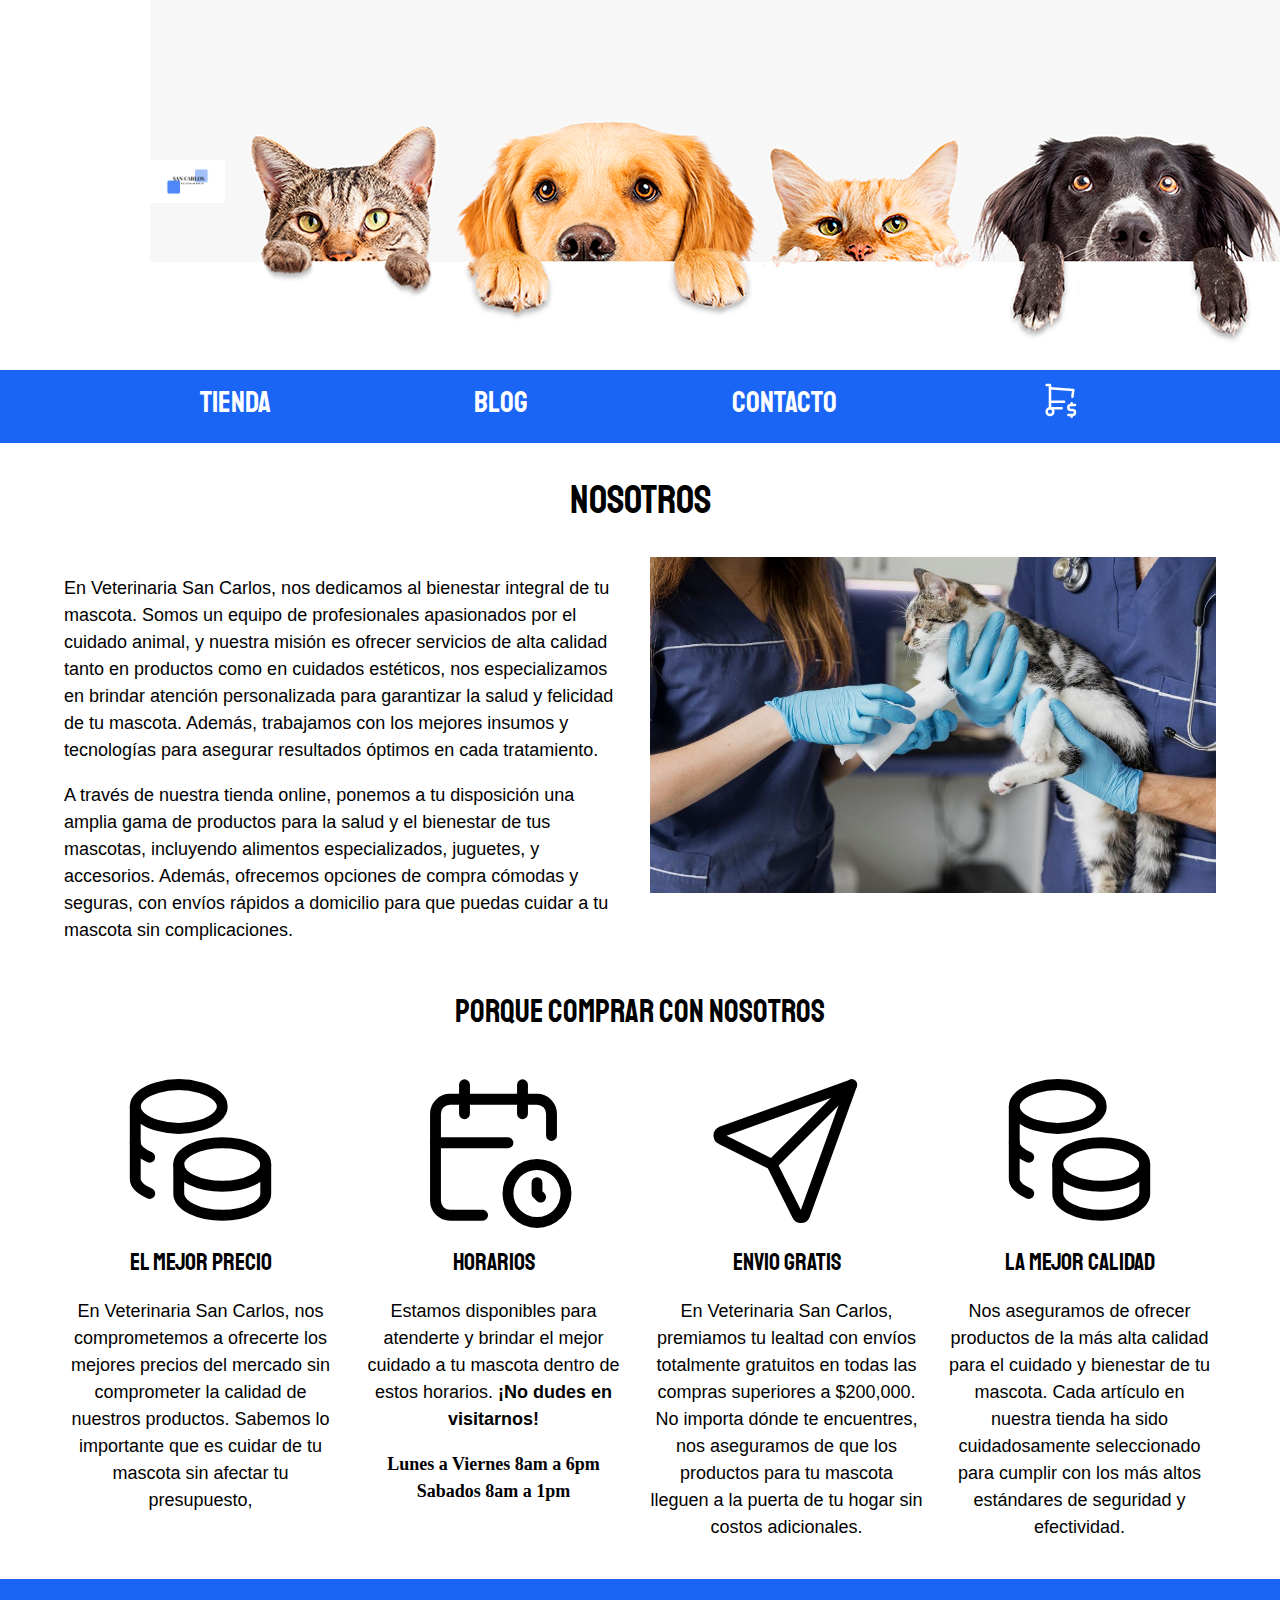
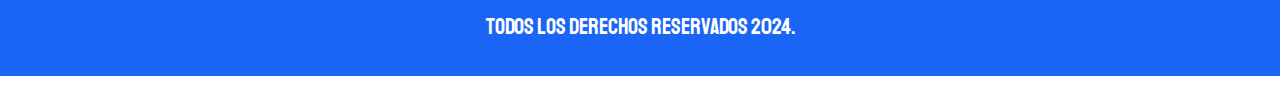
<file: index.html>
<!DOCTYPE html>
<html lang="es">

<head>
    <meta charset="UTF-8">
    <meta http-equiv="X-UA-Compatible" content="IE=edge">
    <meta name="viewport" content="width=device-width, initial-scale=1.0">
    <title>VeterinariaSanCarlos</title>
    <link rel="stylesheet" href="CSS/normalize.css">
    <link
        href="https://fonts.googleapis.com/css2?family=Krub&family=Raleway:wght@100&family=Source+Sans+Pro:wght@900&family=Staatliches&display=swap"
        rel="stylesheet">
    <link rel="stylesheet" href="CSS/style.css">
</head>

<body>

    <header class="header">
        <a href="index.html" class="header__contenedor">
            <img class="header__logo" src="img/imagenLogo.png" alt="Imagen Principal">
        </a>
        <img class="imagenNav" src="img/imagenAtras.jpg" alt="Imagen Secundaria">
    </header>
    
    <nav class="navegacion">
        <a class="navegacion__enlace" href="tienda.html">Tienda</a>
        <a class="navegacion__enlace" href="blog.html">Blog</a>
        <a class="navegacion__enlace" href="contacto.html">Contacto</a>
        <a class= "navegacion__enlace" href="carrito.html">
            <svg xmlns="http://www.w3.org/2000/svg" class="icon icon-tabler icon-tabler-shopping-cart-dollar" width="40" height="40" viewBox="0 0 24 24" stroke-width="1.5" stroke="#ffffff" fill="none" stroke-linecap="round" stroke-linejoin="round">
                <path stroke="none" d="M0 0h24v24H0z" fill="none"/>
                <path d="M4 19a2 2 0 1 0 4 0a2 2 0 0 0 -4 0" />
                <path d="M13 17h-7v-14h-2" />
                <path d="M6 5l14 1l-.575 4.022m-4.925 2.978h-8.5" />
                <path d="M21 15h-2.5a1.5 1.5 0 0 0 0 3h1a1.5 1.5 0 0 1 0 3h-2.5" />
                <path d="M19 21v1m0 -8v1" />
              </svg>
        </a>
    </nav>
    
    <main class="contenedor">
        <h1>Nosotros</h1>
        <div class="nosotros">
            <div class="nosotros__contenido">
                <p>
                    En Veterinaria San Carlos, nos dedicamos al bienestar integral 
                    de tu mascota. Somos un equipo de profesionales apasionados por 
                    el cuidado animal, y nuestra misión es ofrecer servicios de alta
                    calidad tanto en productos como en cuidados estéticos, nos 
                    especializamos en brindar atención personalizada para garantizar
                    la salud y felicidad de tu mascota. Además, trabajamos con los 
                    mejores insumos y tecnologías para asegurar resultados óptimos 
                    en cada tratamiento. 
                </p>

                <p>
                    A través de nuestra tienda online, ponemos a tu disposición una 
                    amplia gama de productos para la salud y el bienestar de tus 
                    mascotas, incluyendo alimentos especializados, juguetes, y 
                    accesorios. Además, ofrecemos opciones de compra cómodas y 
                    seguras, con envíos rápidos a domicilio para que puedas cuidar 
                    a tu mascota sin complicaciones.                
                </p>
            </div>
            <img class="nosotros__imagen" src="img/imagenNosotros.jpg" alt="Imagen Nosotros">
        </div>
    </main>

    <section class="contenedor comprar">
        <h2 class="comprar__titulo">Porque comprar con nosotros</h2>

        <div class="bloques">
            <div class="bloque">
                <svg xmlns="http://www.w3.org/2000/svg" class="icon icon-tabler icon-tabler-coins" width="222" height="174" viewBox="0 0 24 24" stroke-width="1.5" stroke="#000000" fill="none" stroke-linecap="round" stroke-linejoin="round">
                    <path stroke="none" d="M0 0h24v24H0z" fill="none"/>
                    <path d="M9 14c0 1.657 2.686 3 6 3s6 -1.343 6 -3s-2.686 -3 -6 -3s-6 1.343 -6 3z" />
                    <path d="M9 14v4c0 1.656 2.686 3 6 3s6 -1.344 6 -3v-4" />
                    <path d="M3 6c0 1.072 1.144 2.062 3 2.598s4.144 .536 6 0c1.856 -.536 3 -1.526 3 -2.598c0 -1.072 -1.144 -2.062 -3 -2.598s-4.144 -.536 -6 0c-1.856 .536 -3 1.526 -3 2.598z" />
                    <path d="M3 6v10c0 .888 .772 1.45 2 2" />
                    <path d="M3 11c0 .888 .772 1.45 2 2" />
                </svg>                    <h3 class="bloque__titulo">El mejor precio</h3>
                <p>En Veterinaria San Carlos, nos comprometemos a ofrecerte los 
                   mejores precios del mercado sin comprometer la calidad de 
                   nuestros productos. Sabemos lo importante que es cuidar de tu 
                   mascota sin afectar tu presupuesto, </p>
            </div><!--bloque-->

            <div class="bloque">
                <svg xmlns="http://www.w3.org/2000/svg" class="icon icon-tabler icon-tabler-calendar-clock" width="222" height="174" viewBox="0 0 24 24" stroke-width="1.5" stroke="#000000" fill="none" stroke-linecap="round" stroke-linejoin="round">
                    <path stroke="none" d="M0 0h24v24H0z" fill="none"/>
                    <path d="M10.5 21h-4.5a2 2 0 0 1 -2 -2v-12a2 2 0 0 1 2 -2h12a2 2 0 0 1 2 2v3" />
                    <path d="M16 3v4" />
                    <path d="M8 3v4" />
                    <path d="M4 11h10" />
                    <path d="M18 18m-4 0a4 4 0 1 0 8 0a4 4 0 1 0 -8 0" />
                    <path d="M18 16.5v1.5l.5 .5" />
                </svg>                <h3 class="bloque__titulo">Horarios</h3>
                <p>
                    Estamos disponibles para atenderte y brindar el mejor cuidado a 
                    tu mascota dentro de estos horarios. <strong>¡No dudes en visitarnos!</strong><br/>
                </p>

                <span class="estilo-span">Lunes a Viernes 8am a 6pm</span><br/>
                <span class="estilo-span">Sabados 8am a 1pm</span>

            </div><!--bloque-->

            <div class="bloque">
                <svg xmlns="http://www.w3.org/2000/svg" class="icon icon-tabler icon-tabler-send" width="222" height="174" viewBox="0 0 24 24" stroke-width="1.5" stroke="#000000" fill="none" stroke-linecap="round" stroke-linejoin="round">
                    <path stroke="none" d="M0 0h24v24H0z" fill="none"/>
                    <path d="M10 14l11 -11" />
                    <path d="M21 3l-6.5 18a.55 .55 0 0 1 -1 0l-3.5 -7l-7 -3.5a.55 .55 0 0 1 0 -1l18 -6.5" />
                  </svg>                
                  <h3 class="bloque__titulo">Envio Gratis</h3>
                <p>En Veterinaria San Carlos, premiamos tu lealtad con envíos 
                   totalmente gratuitos en todas las compras superiores a $200,000. 
                   No importa dónde te encuentres, nos aseguramos de que los 
                   productos para tu mascota lleguen a la puerta de tu hogar sin 
                   costos adicionales.
                </p>
            </div><!--bloque-->

            <div class="bloque">
                <svg xmlns="http://www.w3.org/2000/svg" class="icon icon-tabler icon-tabler-coins" width="222" height="174" viewBox="0 0 24 24" stroke-width="1.5" stroke="#000000" fill="none" stroke-linecap="round" stroke-linejoin="round">
                    <path stroke="none" d="M0 0h24v24H0z" fill="none"/>
                    <path d="M9 14c0 1.657 2.686 3 6 3s6 -1.343 6 -3s-2.686 -3 -6 -3s-6 1.343 -6 3z" />
                    <path d="M9 14v4c0 1.656 2.686 3 6 3s6 -1.344 6 -3v-4" />
                    <path d="M3 6c0 1.072 1.144 2.062 3 2.598s4.144 .536 6 0c1.856 -.536 3 -1.526 3 -2.598c0 -1.072 -1.144 -2.062 -3 -2.598s-4.144 -.536 -6 0c-1.856 .536 -3 1.526 -3 2.598z" />
                    <path d="M3 6v10c0 .888 .772 1.45 2 2" />
                    <path d="M3 11c0 .888 .772 1.45 2 2" />
                  </svg>                
                  <h3 class="bloque__titulo">La mejor calidad</h3>
                <p>Nos aseguramos de ofrecer productos de la más alta calidad para 
                   el cuidado y bienestar de tu mascota. Cada artículo en nuestra 
                   tienda ha sido cuidadosamente seleccionado para cumplir con los 
                   más altos estándares de seguridad y efectividad.
                </p>
            </div><!--bloque-->
        </div><!--bloques-->
        
    </section>

    <footer class="footer">
        <p class="footer__texto">Todos los derechos reservados 2024.</p>
    </footer>

</body>

</html>
</file>
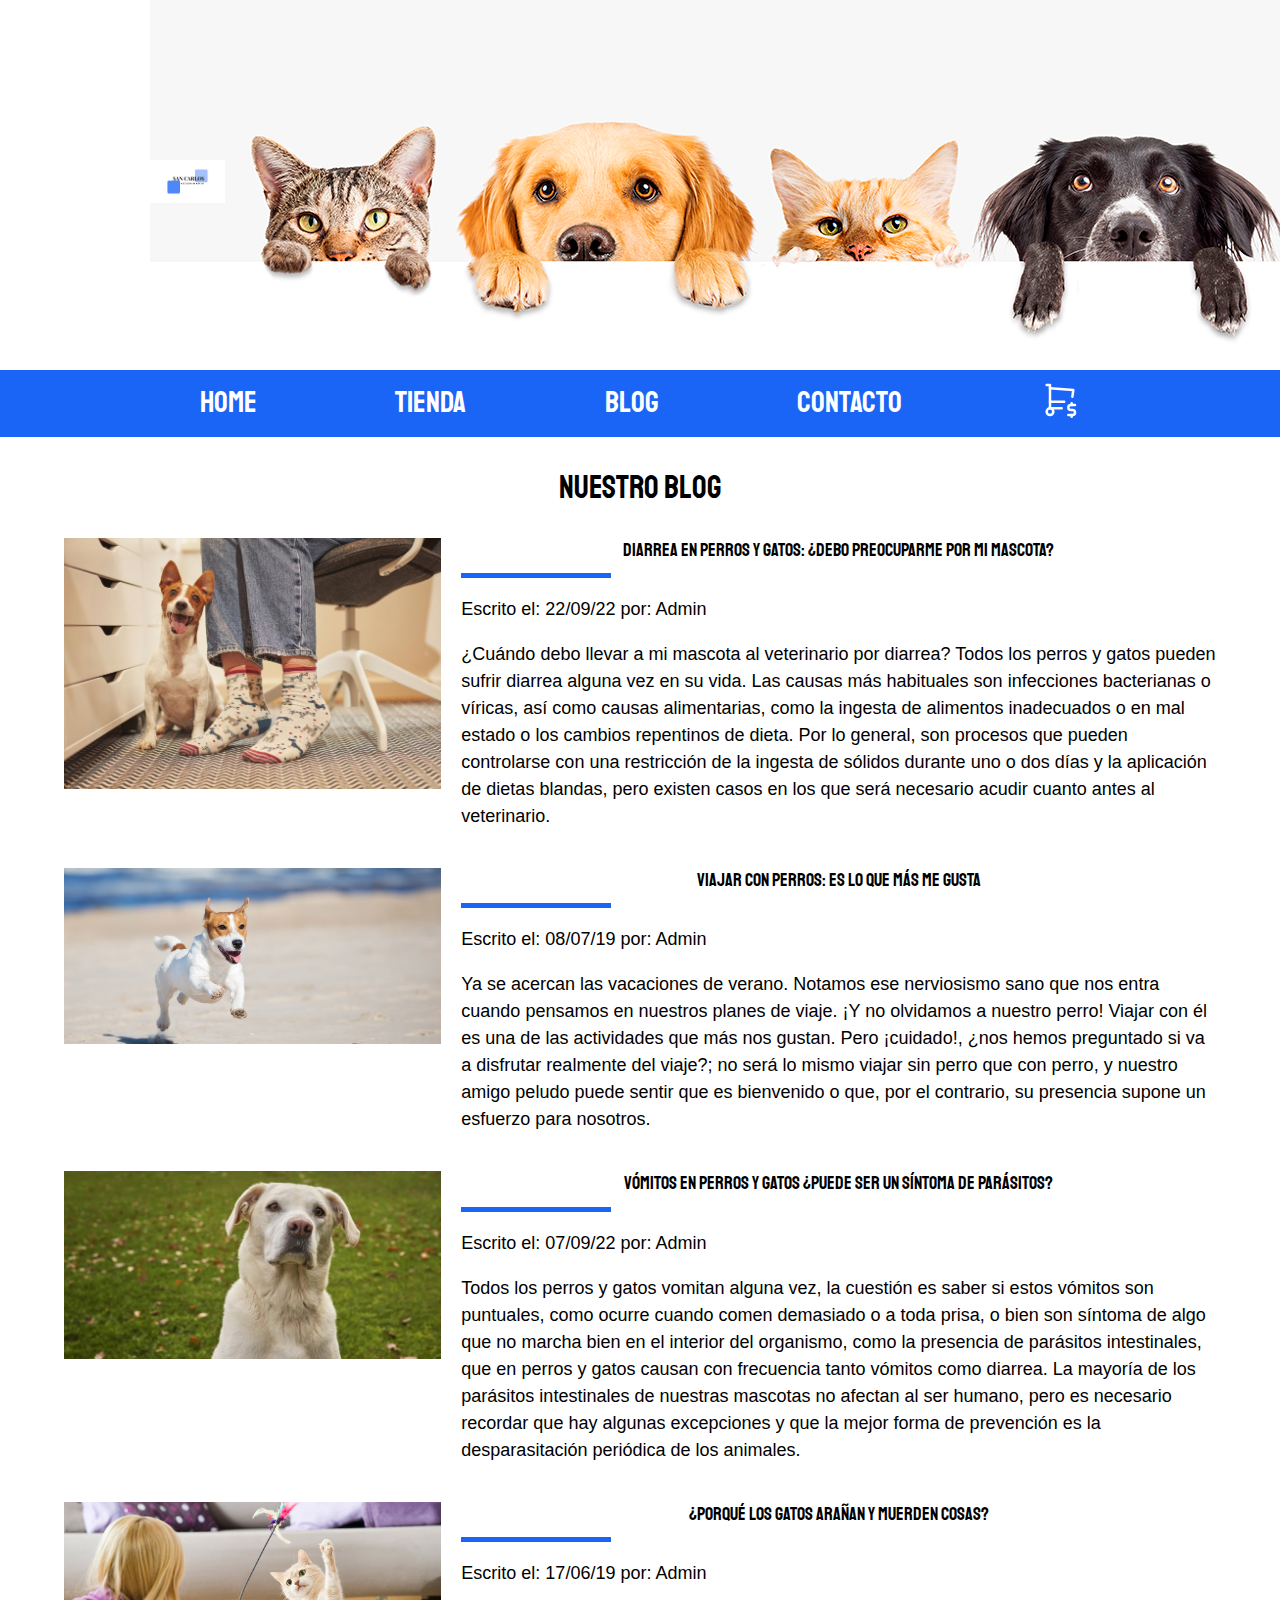
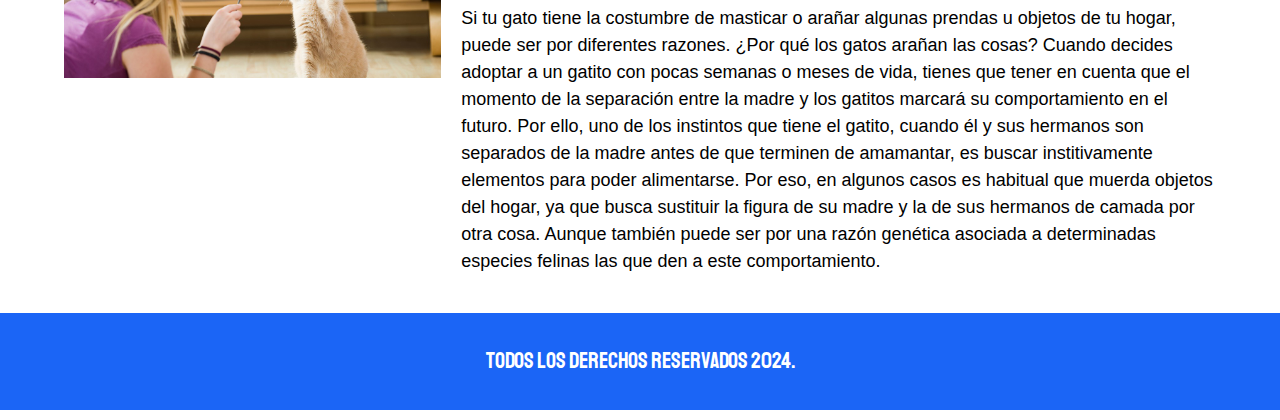
<file: blog.html>
<!DOCTYPE html>
<html lang="es">

<head>
    <meta charset="UTF-8">
    <meta http-equiv="X-UA-Compatible" content="IE=edge">
    <meta name="viewport" content="width=device-width, initial-scale=1.0">
    <title>VeterinariaSanCarlos</title>
    <link rel="stylesheet" href="CSS/normalize.css">
    <link
        href="https://fonts.googleapis.com/css2?family=Krub&family=Raleway:wght@100&family=Source+Sans+Pro:wght@900&family=Staatliches&display=swap"
        rel="stylesheet">
    <link rel="stylesheet" href="CSS/style.css">
</head>

<body>

    <header class="header">
        <a href="index.html" class="header__contenedor">
            <img class="header__logo" src="img/imagenLogo.png" alt="Imagen Principal">
        </a>
        <img class="imagenNav" src="img/imagenAtras.jpg" alt="Imagen Secundaria">
    </header>

    <nav class="navegacion">
        <a class="navegacion__enlace" href="index.html">Home</a>
        <a class="navegacion__enlace" href="tienda.html">Tienda</a>
        <a class="navegacion__enlace" href="blog.html">Blog</a>
        <a class="navegacion__enlace" href="contacto.html">Contacto</a>
        <a class= "enlace-carrito" href="carrito.html">
            <svg xmlns="http://www.w3.org/2000/svg" class="icon icon-tabler icon-tabler-shopping-cart-dollar" width="40" height="40" viewBox="0 0 24 24" stroke-width="1.5" stroke="#ffffff" fill="none" stroke-linecap="round" stroke-linejoin="round">
                <path stroke="none" d="M0 0h24v24H0z" fill="none"/>
                <path d="M4 19a2 2 0 1 0 4 0a2 2 0 0 0 -4 0" />
                <path d="M13 17h-7v-14h-2" />
                <path d="M6 5l14 1l-.575 4.022m-4.925 2.978h-8.5" />
                <path d="M21 15h-2.5a1.5 1.5 0 0 0 0 3h1a1.5 1.5 0 0 1 0 3h-2.5" />
                <path d="M19 21v1m0 -8v1" />
              </svg>
        </a>
    </nav>

    <main class="contenedor seccion contenido-centrado">
        <h2>Nuestro Blog</h2>
    
        <article class="entrada-blog">
            <div class="imagen">
                <picture>
                    <source srcset="img/blog1.webp" type="imagen/webp">
                    <source srcset="img/blog1.jpg" type="imagen/jpg">
                    <img loading="lazy" src="img/blog1.jpg" alt="Imagen entrada blog">
                </picture>
            </div>
        
            <div class="texto-entrada">
                <a class="link-entrada" target="_blank" href="https://www.desparasitaatumascota.es/blog/71/diarrea-perros-gatos-sintomas-recomendaciones">
                    <h4>Diarrea en perros y gatos: ¿debo preocuparme por mi mascota?</h4>
                </a>
                <p>Escrito el: <span>22/09/22</span> por: <span>Admin</span></p>
                <p>
                    ¿Cuándo debo llevar a mi mascota al veterinario por diarrea?
                    Todos los perros y gatos pueden sufrir diarrea alguna vez en su vida. 
                    Las causas más habituales son infecciones bacterianas o víricas, así 
                    como causas alimentarias, como la ingesta de alimentos inadecuados o 
                    en mal estado o los cambios repentinos de dieta. Por lo general, son 
                    procesos que pueden controlarse con una restricción de la ingesta de 
                    sólidos durante uno o dos días y la aplicación de dietas blandas, pero 
                    existen casos en los que será necesario acudir cuanto antes al 
                    veterinario.
                </p>
            </div>    
        </article>

        <article class="entrada-blog">
            <div class="imagen">
                <picture>
                    <source srcset="img/blog2.webp" type="imagen/webp">
                    <source srcset="img/blog2.jpg" type="imagen/jpg">
                    <img loading="lazy" src="img/blog2.jpg" alt="Imagen entrada blog">
                </picture>
            </div>
        
            <div class="texto-entrada">
                <a class="link-entrada" target="_blank" href="https://www.desparasitaatumascota.es/blog/47/viajar-con-perros-es-lo-que-mas-me-gusta">
                    <h4>Viajar con perros: Es lo que más me gusta</h4>
                </a>
                <p>Escrito el: <span>08/07/19</span> por: <span>Admin</span></p>
                <p>
                   Ya se acercan las vacaciones de verano. Notamos ese nerviosismo 
                   sano que nos entra cuando pensamos en nuestros planes de viaje. 
                   ¡Y no olvidamos a nuestro perro! Viajar con él es una de las 
                   actividades que más nos gustan. Pero ¡cuidado!, ¿nos hemos 
                   preguntado si va a disfrutar realmente del viaje?; no será lo 
                   mismo viajar sin perro que con perro, y nuestro amigo peludo 
                   puede sentir que es bienvenido o que, por el contrario, 
                   su presencia supone un esfuerzo para nosotros.
                </p>
            </div>    
        </article>

        <article class="entrada-blog">
            <div class="imagen">
                <picture>
                    <source srcset="img/blog3.webp" type="imagen/webp">
                    <source srcset="img/blog3.jpg" type="imagen/jpg">
                    <img loading="lazy" src="img/blog3.jpg" alt="Imagen entrada blog">
                </picture>
            </div>
        
            <div class="texto-entrada">
                <a class="link-entrada" target="_blank" href="https://www.desparasitaatumascota.es/blog/69/vomitos-perros-gatos-sintomas-parasitos">
                    <h4>Vómitos en perros y gatos ¿puede ser un síntoma de parásitos?</h4>
                </a>
                <p>Escrito el: <span>07/09/22</span> por: <span>Admin</span></p>
                <p>
                    Todos los perros y gatos vomitan alguna vez, la cuestión es saber 
                    si estos vómitos son puntuales, como ocurre cuando comen demasiado 
                    o a toda prisa, o bien son síntoma de algo que no marcha bien en 
                    el interior del organismo, como la presencia de parásitos intestinales, 
                    que en perros y gatos causan con frecuencia tanto vómitos como diarrea. 
                    La mayoría de los parásitos intestinales de nuestras mascotas no afectan 
                    al ser humano, pero es necesario recordar que hay algunas excepciones y 
                    que la mejor forma de prevención es la desparasitación periódica de los 
                    animales. 
                </p>
            </div>    
        </article>

        <article class="entrada-blog">
            <div class="imagen">
                <picture>
                    <source srcset="img/blog4.webp" type="imagen/webp">
                    <source srcset="img/blog4.jpg" type="imagen/jpg">
                    <img loading="lazy" src="img/blog4.jpg" alt="Imagen entrada blog">
                </picture>
            </div>
        
            <div class="texto-entrada">
                <a class="link-entrada" target="_blank" href="https://www.desparasitaatumascota.es/blog/43/porqu-los-gatos-aranan-y-muerden-cosas">
                    <h4>¿Porqué los gatos arañan y muerden cosas?</h4>
                </a>
                <p>Escrito el: <span>17/06/19</span> por: <span>Admin</span></p>
                <p>
                    Si tu gato tiene la costumbre de masticar o arañar algunas 
                    prendas u objetos de tu hogar, puede ser por diferentes razones.
                    ¿Por qué los gatos arañan las cosas?

                    Cuando decides adoptar a un gatito con pocas semanas o meses 
                    de vida, tienes que tener en cuenta que el momento de la 
                    separación entre la madre y los gatitos marcará su comportamiento
                    en el futuro. Por ello, uno de los instintos que tiene el gatito, 
                    cuando él y sus hermanos son separados de la madre antes de que 
                    terminen de amamantar, es buscar institivamente elementos para 
                    poder alimentarse. Por eso, en algunos casos es habitual que 
                    muerda objetos del hogar, ya que busca sustituir la figura de su 
                    madre y la de sus hermanos de camada por otra cosa. Aunque 
                    también puede ser por una razón genética asociada a determinadas 
                    especies felinas las que den a este comportamiento.
                </p>
            </div>    
        </article>
    </main>

    <footer class="footer">
        <p class="footer__texto">Todos los derechos reservados 2024.</p>
    </footer>

</body>
</html>
</file>
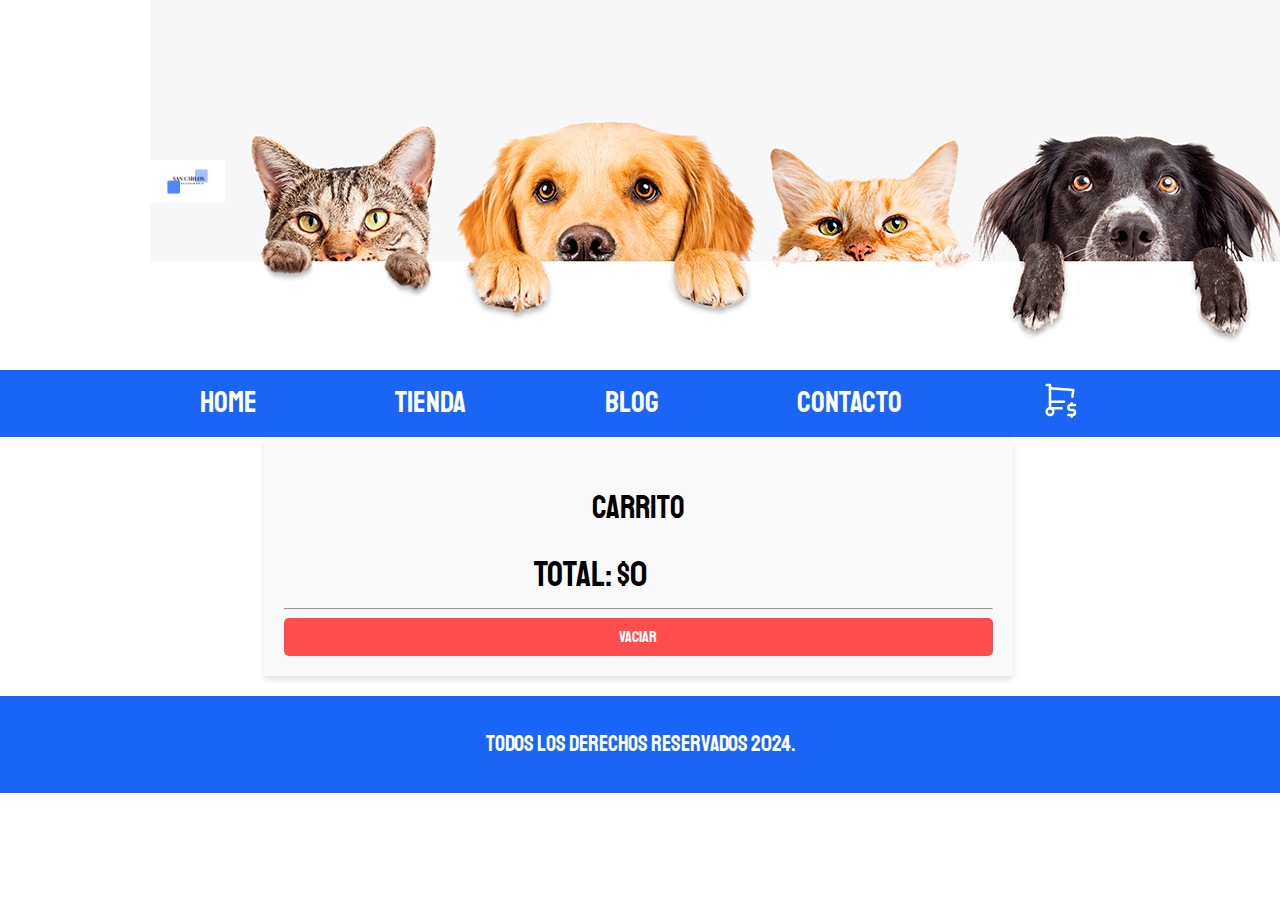
<file: carrito.html>
<!DOCTYPE html>
<html lang="es">

<head>
    <meta charset="UTF-8">
    <meta http-equiv="X-UA-Compatible" content="IE=edge">
    <meta name="viewport" content="width=device-width, initial-scale=1.0">
    <title>VeterinariaSanCarlos</title>
    <link rel="stylesheet" href="CSS/normalize.css">
    <link
        href="https://fonts.googleapis.com/css2?family=Krub&family=Raleway:wght@100&family=Source+Sans+Pro:wght@900&family=Staatliches&display=swap"
        rel="stylesheet">
    <link rel="stylesheet" href="CSS/style.css">
</head>

<body>

    <header class="header">
        <a href="index.html" class="header__contenedor">
            <img class="header__logo" src="img/imagenLogo.png" alt="Imagen Principal">
        </a>
        <img class="imagenNav" src="img/imagenAtras.jpg" alt="Imagen Secundaria">
    </header>
    
    <nav class="navegacion">
        <a class="navegacion__enlace" href="index.html">Home</a>
        <a class="navegacion__enlace" href="tienda.html">Tienda</a>
        <a class="navegacion__enlace" href="blog.html">Blog</a>
        <a class="navegacion__enlace" href="contacto.html">Contacto</a>
        <a href="carrito.html">
            <svg xmlns="http://www.w3.org/2000/svg" class="icon icon-tabler icon-tabler-shopping-cart-dollar" width="40" height="40" viewBox="0 0 24 24" stroke-width="1.5" stroke="#ffffff" fill="none" stroke-linecap="round" stroke-linejoin="round">
                <path stroke="none" d="M0 0h24v24H0z" fill="none"/>
                <path d="M4 19a2 2 0 1 0 4 0a2 2 0 0 0 -4 0" />
                <path d="M13 17h-7v-14h-2" />
                <path d="M6 5l14 1l-.575 4.022m-4.925 2.978h-8.5" />
                <path d="M21 15h-2.5a1.5 1.5 0 0 0 0 3h1a1.5 1.5 0 0 1 0 3h-2.5" />
                <path d="M19 21v1m0 -8v1" />
              </svg>
        </a>
    </nav>
    
    <div class="contenedor">
        <div class="container">
            <div class="row">
                <!-- Elementos generados a partir del JSON -->
                <main class="conte" id="items">
                    <h2>Carrito</h2>
                    <div id="carrito-contenedor"></div>
                    <!-- Elementos del carrito -->
                    <ul id="lista-carrito" class="list-group"></ul>
                    <hr>
                    <!-- Precio total -->
                    <button id="boton-vaciar" class="btn-vaciar">Vaciar</button>
                </main>
            </div>
        </div>
    </div>


    <footer class="footer">
        <p class="footer__texto">Todos los derechos reservados 2024.</p>
    </footer>

    <script src="/js/script.js"></script>         

</body>
</html>
</file>
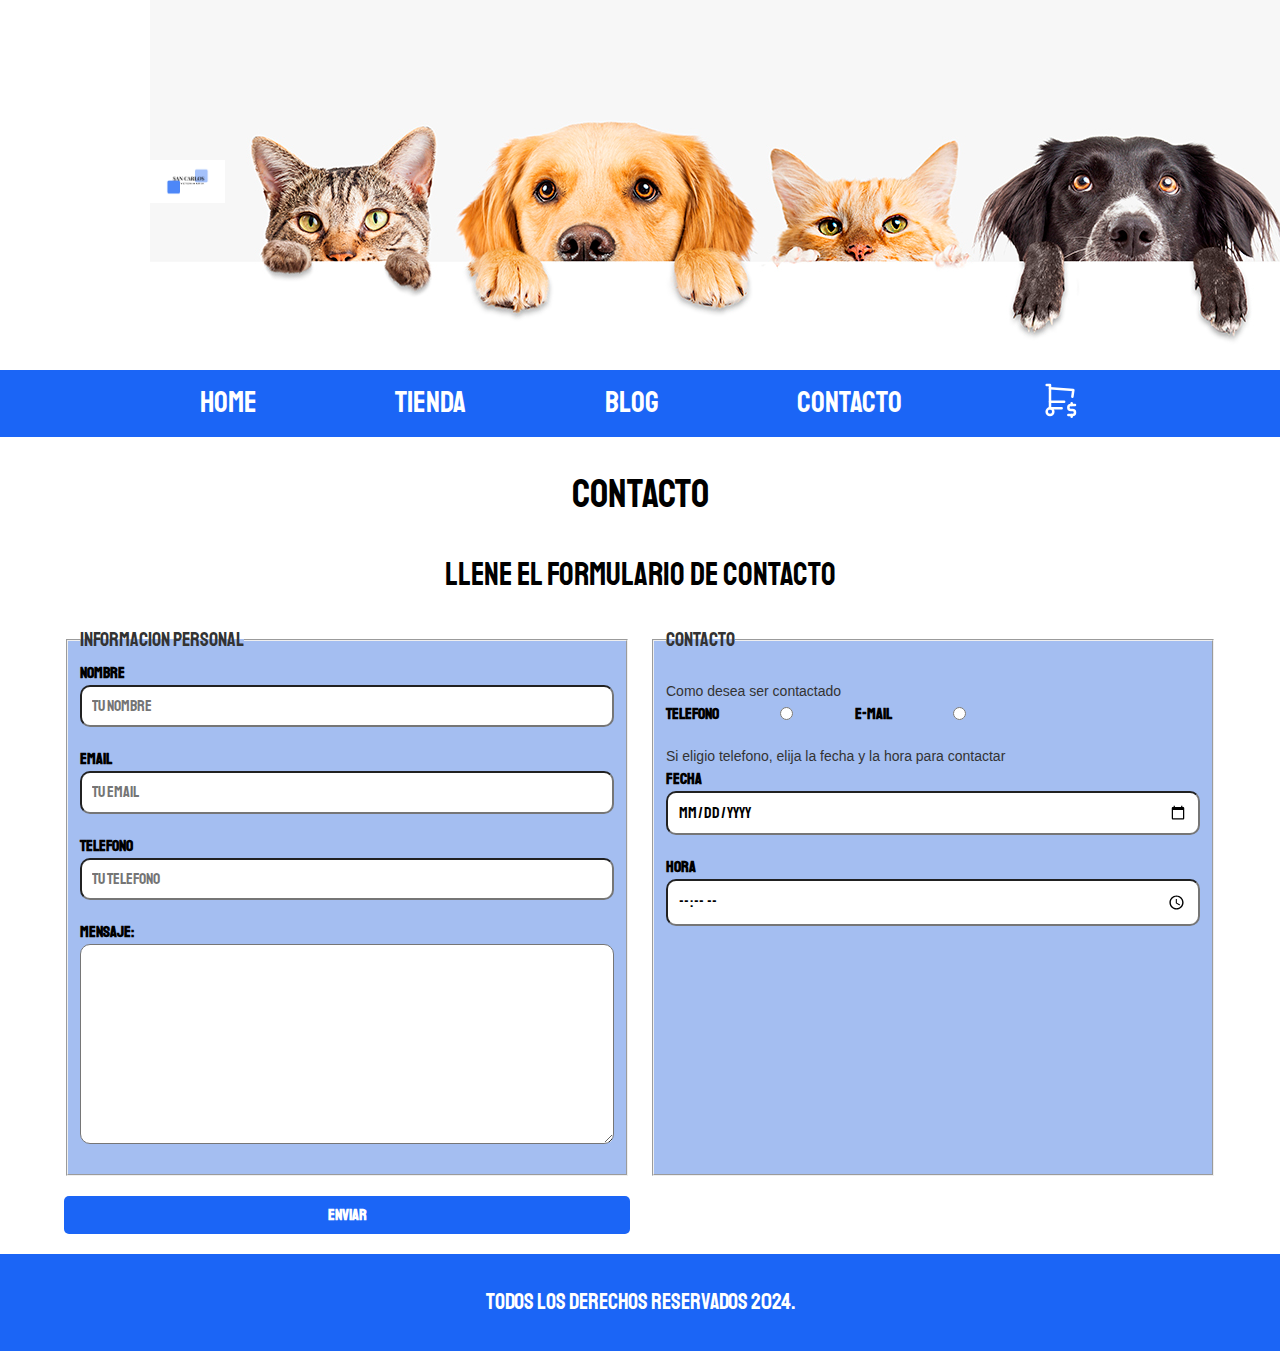
<file: contacto.html>
<!DOCTYPE html>
<html lang="es">

<head>
    <meta charset="UTF-8">
    <meta http-equiv="X-UA-Compatible" content="IE=edge">
    <meta name="viewport" content="width=device-width, initial-scale=1.0">
    <title>VeterinariaSanCarlos</title>
    <link rel="stylesheet" href="CSS/normalize.css">
    <link
        href="https://fonts.googleapis.com/css2?family=Krub&family=Raleway:wght@100&family=Source+Sans+Pro:wght@900&family=Staatliches&display=swap"
        rel="stylesheet">
    <link rel="stylesheet" href="CSS/style.css">
</head>

<body>

    <header class="header">
        <a href="index.html" class="header__contenedor">
            <img class="header__logo" src="img/imagenLogo.png" alt="Imagen Principal">
        </a>
        <img class="imagenNav" src="img/imagenAtras.jpg" alt="Imagen Secundaria">
    </header>

    <nav class="navegacion">
        <a class="navegacion__enlace" href="index.html">Home</a>
        <a class="navegacion__enlace" href="tienda.html">Tienda</a>
        <a class="navegacion__enlace" href="blog.html">Blog</a>
        <a class="navegacion__enlace" href="contacto.html">Contacto</a>
        <a class= "enlace-carrito" href="carrito.html">
            <svg xmlns="http://www.w3.org/2000/svg" class="icon icon-tabler icon-tabler-shopping-cart-dollar" width="40" height="40" viewBox="0 0 24 24" stroke-width="1.5" stroke="#ffffff" fill="none" stroke-linecap="round" stroke-linejoin="round">
                <path stroke="none" d="M0 0h24v24H0z" fill="none"/>
                <path d="M4 19a2 2 0 1 0 4 0a2 2 0 0 0 -4 0" />
                <path d="M13 17h-7v-14h-2" />
                <path d="M6 5l14 1l-.575 4.022m-4.925 2.978h-8.5" />
                <path d="M21 15h-2.5a1.5 1.5 0 0 0 0 3h1a1.5 1.5 0 0 1 0 3h-2.5" />
                <path d="M19 21v1m0 -8v1" />
              </svg>
        </a>
    </nav>

    <main class="contenedor seccion">
        <h1>Contacto</h1>

        <h2>Llene el formulario de contacto</h2>

        <form action="" class="formulario">
            <fieldset>
                <legend>Informacion Personal</legend>

                <label for="nombre">Nombre</label>
                <input type="text" placeholder="Tu Nombre" id="nombre">

                <label for="email">Email</label>
                <input type="email" placeholder="Tu Email" id="email">

                <label for="telefono">Telefono</label>
                <input type="telefono" placeholder="Tu Telefono" id="telefono">

                <label for="mensaje">Mensaje:</label>
                <textarea id="mensaje"></textarea>
            </fieldset>

            <fieldset>
                <legend>Contacto</legend>

                <p>Como desea ser contactado</p>

                <div class="forma-contacto">
                    <label for="contactar-telefono">Telefono</label>
                    <input name="contacto" type="radio" value="telefono" id="contactar-telefono">

                    <label for="contactar-email">E-Mail</label>
                    <input name="contacto" type="radio" value="email" id="contactar-email">
                </div>

                <p>Si eligio telefono, elija la fecha y la hora para contactar</p>

                <label for="fecha">Fecha</label>
                <input type="date" id="fecha">

                <label for="hora">Hora</label>
                <input type="time" id="hora" min="09:00" max="17:00"> 
            </fieldset>

            <input type="submit" value="Enviar" class="boton-personalizado boton-personalizado_ubicacion">
        </form>
    </main>

    <footer class="footer">
        <p class="footer__texto">Todos los derechos reservados 2024.</p>
    </footer>

</body>
</html>
</file>
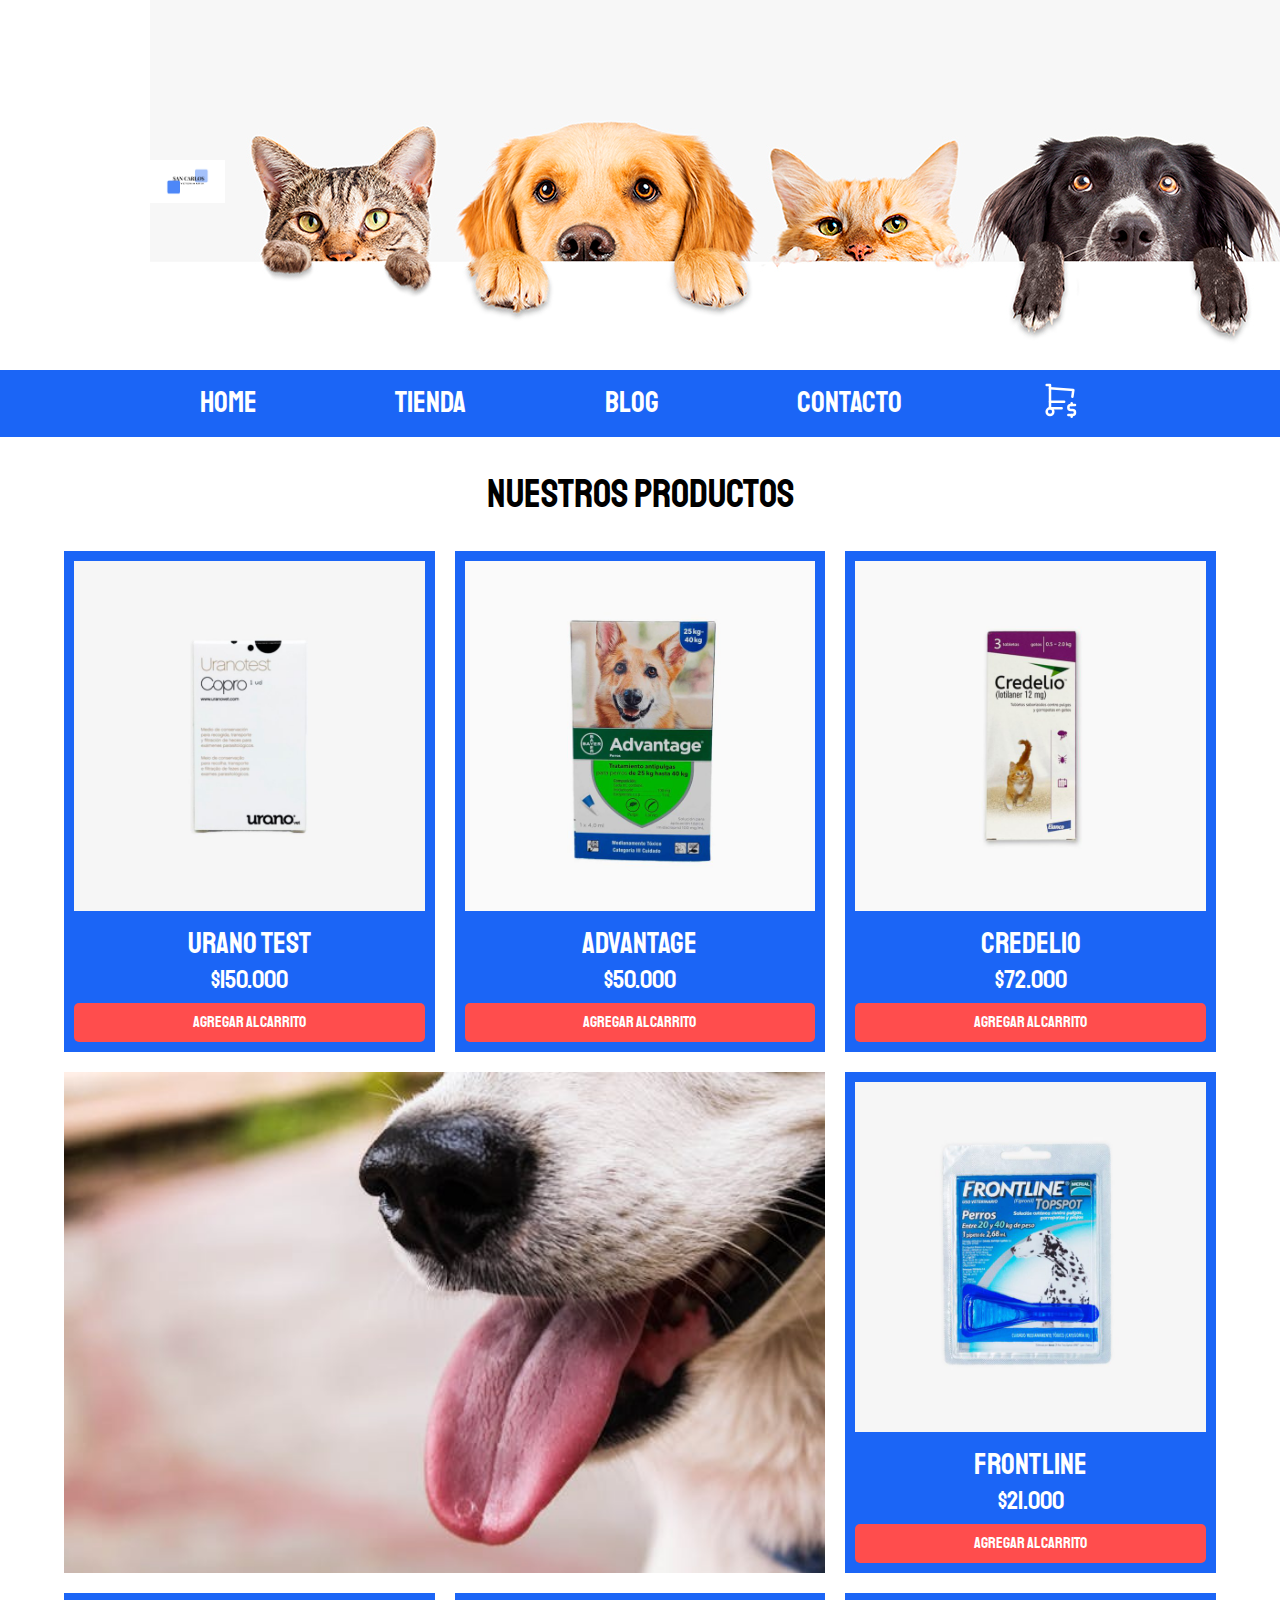
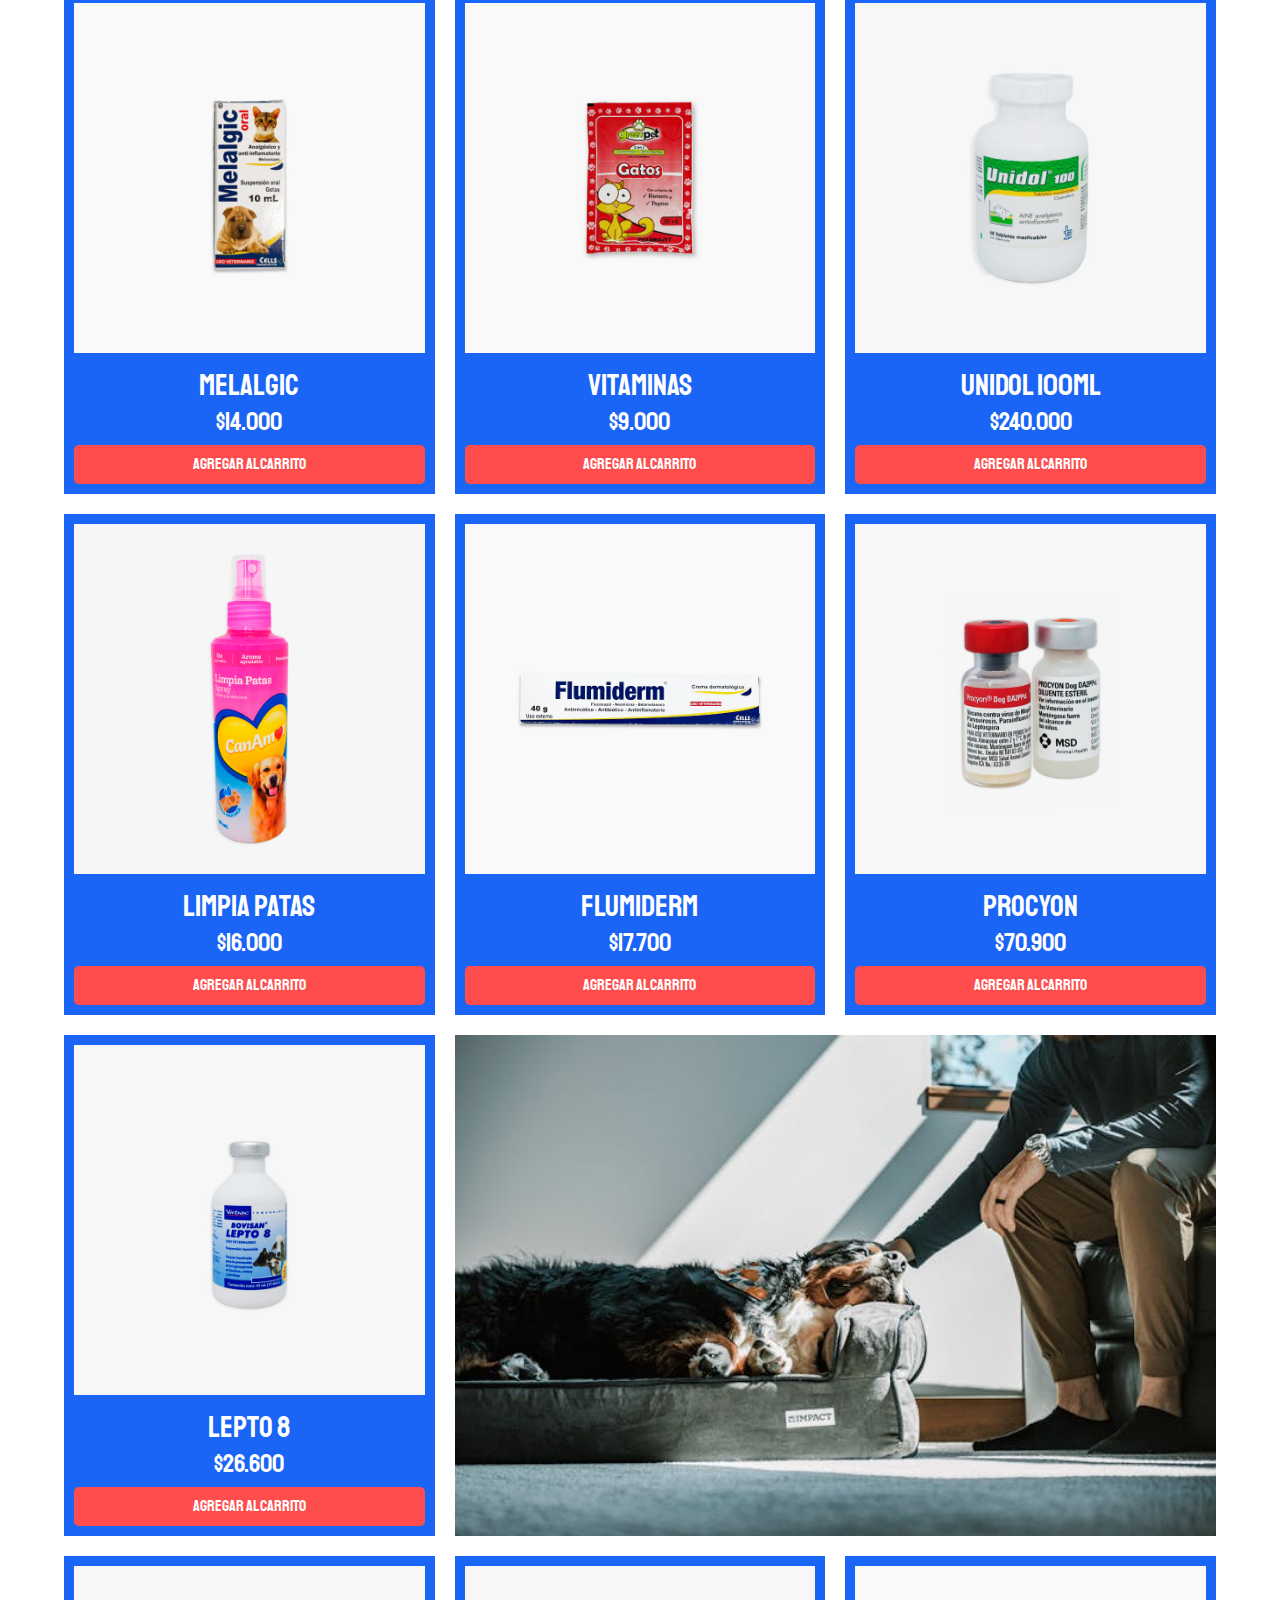
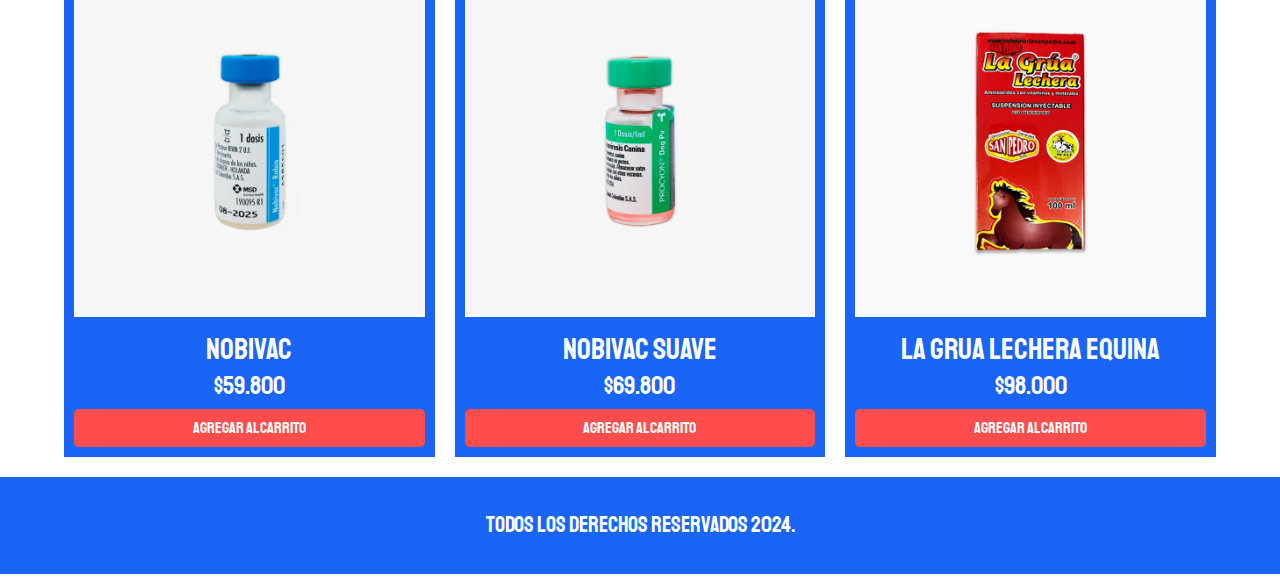
<file: tienda.html>
<!DOCTYPE html>
<html lang="es">
<head>
    <meta charset="UTF-8">
    <meta http-equiv="X-UA-Compatible" content="IE=edge">
    <meta name="viewport" content="width=device-width, initial-scale=1.0">
    <title>VeterinariaSanCarlos</title>
    <link rel="stylesheet" href="CSS/normalize.css">
    <link href="https://fonts.googleapis.com/css2?family=Krub&family=Raleway:wght@100&family=Source+Sans+Pro:wght@900&family=Staatliches&display=swap" rel="stylesheet">
    <link rel="stylesheet" href="CSS/style.css">
</head>
<body>

    <header class="header">
        <a href="index.html" class="header__contenedor">
            <img class="header__logo" src="img/imagenLogo.png" alt="Imagen Principal">
        </a>
        <img class="imagenNav" src="img/imagenAtras.jpg" alt="Imagen Secundaria">
    </header>

    <nav class="navegacion">
        <a class="navegacion__enlace" href="index.html">Home</a>
        <a class="navegacion__enlace" href="tienda.html">Tienda</a>
        <a class="navegacion__enlace" href="blog.html">Blog</a>
        <a class="navegacion__enlace" href="contacto.html">Contacto</a>
        <a class= "enlace-carrito" href="carrito.html">
            <svg xmlns="http://www.w3.org/2000/svg" class="icon icon-tabler icon-tabler-shopping-cart-dollar" width="40" height="40" viewBox="0 0 24 24" stroke-width="1.5" stroke="#ffffff" fill="none" stroke-linecap="round" stroke-linejoin="round">
                <path stroke="none" d="M0 0h24v24H0z" fill="none"/>
                <path d="M4 19a2 2 0 1 0 4 0a2 2 0 0 0 -4 0" />
                <path d="M13 17h-7v-14h-2" />
                <path d="M6 5l14 1l-.575 4.022m-4.925 2.978h-8.5" />
                <path d="M21 15h-2.5a1.5 1.5 0 0 0 0 3h1a1.5 1.5 0 0 1 0 3h-2.5" />
                <path d="M19 21v1m0 -8v1" />
              </svg>
        </a>
    </nav>

    <main class="contenedor">
        <h1>Nuestros Productos</h1>

        <div class="grid">

            <div class="producto">
                <div class="contenedor-imagen">
                    <img class="producto__imagen" src="img/1.jpg" alt="Imagen Producto">
                    
                    <div class="producto__informacion">
                            <div class="texto-hover">
                                Detección simultánea de anticuerpos de Leishmania 
                                infantum, Ehrlichia canis, Anaplasma platys y 
                                antígeno de Dirofilaria immitis. 
                            </div>
                        </div>

                        <p class="producto__nombre">Urano Test</p>
                        <p class="producto__precio">$150.000</p>
                        <div class="producto__cantidad">
                            <button class="producto__a__carrito btn-vaciar agregar-carrito" 
                                    data-nombre="Urano Test" 
                                    data-precio="150000" 
                                    data-imagen="img/1.jpg">
                                Agregar al carrito
                            </button>
                        </div>
                </div>
            </div>
    
            <div class="producto">
                <div class="contenedor-imagen">
                    <img class="producto__imagen" src="img/2.jpg" alt="Imagen Producto">
                    
                    <div class="producto__informacion">
                            <div class="texto-hover">
                                Advantage Multi® es una tratamiento de uso externo 
                                elimina con rapidez las infestaciones de pulgas, 
                                previenen el mortífero gusano del corazón y protege 
                                a tu perro de parásitos intestinales. 
                            </div>
                        </div>

                        <p class="producto__nombre">Advantage</p>
                        <p class="producto__precio">$50.000</p>
                        <div class="producto__cantidad">
                            <button class="producto__a__carrito btn-vaciar agregar-carrito" 
                                    data-nombre="Advantage" 
                                    data-precio="50000"
                                    data-imagen="img/2.jpg">
                                Agregar al carrito
                            </button>
                        </div>
                </div>
            </div>
    
            <div class="producto">
                <div class="contenedor-imagen">
                    <img class="producto__imagen" src="img/3.jpg" alt="Imagen Producto">
                    
                    <div class="producto__informacion">
                            <div class="texto-hover">
                                Este medicamento veterinario proporciona una 
                                eliminación inmediata y persistente de la actividad 
                                durante 1 mes para garrapatas y pulgas. 
                                El medicamento veterinario se puede utilizar como 
                                parte de una estrategia de tratamiento para el 
                                control de la dermatitis alérgica por pulgas (DAP).
                            </div>
                        </div>

                        <p class="producto__nombre">Credelio</p>
                        <p class="producto__precio">$72.000</p>
                        <div class="producto__cantidad">
                            <button class="producto__a__carrito btn-vaciar agregar-carrito" 
                                    data-nombre="Credelio" 
                                    data-precio="72000"
                                    data-imagen="img/3.jpg">
                                Agregar al carrito
                            </button>
                        </div>
                </div>
            </div>
    
            <div class="producto">
                <div class="contenedor-imagen">
                    <img class="producto__imagen" src="img/4.jpg" alt="Imagen Producto">

                    <div class="producto__informacion">
                            <div class="texto-hover">
                                Actúa con velocidad en las primeras 4 horas tras 
                                la aplicación matando pulgas, garrapatas y piojos. 
                                FRONTLINE®Spray se puede aplicar en cachorros de 
                                gatos y perros a partir de los 2 días de vida.
                            </div>
                        </div>

                        <p class="producto__nombre">Frontline</p>
                        <p class="producto__precio">$21.000</p>
                        <div class="producto__cantidad">
                            <button class="producto__a__carrito btn-vaciar agregar-carrito" 
                                    data-nombre="Frontline" 
                                    data-precio="21000"
                                    data-imagen="img/4.jpg">
                                Agregar al carrito
                            </button>
                        </div>
                </div>
            </div>
    
            <div class="producto">
                <div class="contenedor-imagen">
                    <img class="producto__imagen" src="img/5.jpg" alt="Imagen Producto">

                    <div class="producto__informacion">
                            <div class="texto-hover">
                                Anti-inflamatorio no esteroidal (AINE) para uso en caninos y felinos. 
                                Reduce el dolor y la inflamación mediante la inhibición de la síntesis de prostaglandinas, 
                                desencadenantes de la respuesta inflamatoria.
                            </div>
                        </div>

                        <p class="producto__nombre">Melalgic</p>
                        <p class="producto__precio">$14.000</p>
                        <div class="producto__cantidad">
                            <button class="producto__a__carrito btn-vaciar agregar-carrito" 
                                    data-nombre="Melalgic" 
                                    data-precio="14000"
                                    data-imagen="img/5.jpg">
                                Agregar al carrito
                            </button>
                        </div>
                </div>
            </div>
    
            <div class="producto">
                <div class="contenedor-imagen">
                    <img class="producto__imagen" src="img/6.jpg" alt="Imagen Producto">

                    <div class="producto__informacion">
                            <div class="texto-hover">
                                Las gomas para perros con sabor a carne son deliciosos snacks para perros 
                                con gran contenido de ácidos grasos que favorecerán su salud. Además de ser un rico snack,
                                las gomitas para perros de Aikos funcionan como suplemento alimenticio, pues aportarán 
                                especiales nutrientes para favorecer la salud de la piel, el brillo del pelaje, la digestión 
                                y la salud oral.
                            </div>
                        </div>

                        <p class="producto__nombre">Vitaminas</p>
                        <p class="producto__precio">$9.000</p>
                        <div class="producto__cantidad">
                            <button class="producto__a__carrito btn-vaciar agregar-carrito" 
                                    data-nombre="Vitaminas" 
                                    data-precio="9000"
                                    data-imagen="img/6.jpg">
                                Agregar al carrito
                            </button>
                        </div>
                </div>
            </div>
    
            <div class="producto">
                <div class="contenedor-imagen">
                    <img class="producto__imagen" src="img/7.jpg" alt="Imagen Producto">

                    <div class="producto__informacion">
                            <div class="texto-hover">
                                Unidol® es un medicamento con acción antiinflamatoria y analgésica no esteroidal “AINE” 
                                que combate de manera selectiva la enzima ciclooxigenasa 2, que acelera la formación de 
                                sustancias que causan inflamación y dolor. Su acción ayuda al tratamiento del dolor leve 
                                y moderado.
                            </div>
                        </div>

                        <p class="producto__nombre">Unidol 100ml</p>
                        <p class="producto__precio">$240.000</p>
                        <div class="producto__cantidad">
                            <button class="producto__a__carrito btn-vaciar agregar-carrito" 
                                    data-nombre="Unidol" 
                                    data-precio="240000"
                                    data-imagen="img/7.jpg">
                                Agregar al carrito
                            </button>
                        </div>
                </div>
            </div>
    
            <div class="producto">
                <div class="contenedor-imagen">
                    <img class="producto__imagen" src="img/8.jpg" alt="Imagen Producto">

                    <div class="producto__informacion">
                            <div class="texto-hover">
                                Spray Limpia Patas CanAmor para perros de 150 ml
                            </div>
                        </div>

                        <p class="producto__nombre">Limpia Patas</p>
                        <p class="producto__precio">$16.000</p>
                        <div class="producto__cantidad">
                            <button class="producto__a__carrito btn-vaciar agregar-carrito" 
                                    data-nombre="Limpia Patas" 
                                    data-precio="16000"
                                    data-imagen="img/8.jpg">
                                Agregar al carrito
                            </button>
                        </div>
                </div>
            </div>
    
            <div class="producto">
                <div class="contenedor-imagen">
                    <img class="producto__imagen" src="img/9.jpg" alt="Imagen Producto">

                    <div class="producto__informacion">
                            <div class="texto-hover">
                                Crema antimicótica y antibacteriana de aplicación externa para uso en todas \
                                las especies domésticas. 
                            </div>
                        </div>

                        <p class="producto__nombre">Flumiderm</p>
                        <p class="producto__precio">$17.700</p>
                        <div class="producto__cantidad">
                            <button class="producto__a__carrito btn-vaciar agregar-carrito" 
                                    data-nombre="Flumiderm" 
                                    data-precio="17700"
                                    data-imagen="img/9.jpg">
                                Agregar al carrito
                            </button>
                        </div>
                </div>
            </div>
    
            <div class="producto">
                <div class="contenedor-imagen">
                    <img class="producto__imagen" src="img/10.jpg" alt="Imagen Producto">

                    <div class="producto__informacion">
                            <div class="texto-hover">
                                Proteja a sus perros sanos contra moquillo, hepatitis, parainfluenza, parvovirosis 
                                y leptospirosis con Procyon Dog DA2PPvL de MSD Salud Animal. 
                            </div>
                        </div>

                        <p class="producto__nombre">Procyon</p>
                        <p class="producto__precio">$70.900</p>
                        <div class="producto__cantidad">
                            <button class="producto__a__carrito btn-vaciar agregar-carrito" 
                                    data-nombre="Procyon" 
                                    data-precio="70900"
                                    data-imagen="img/10.jpg">
                                Agregar al carrito
                            </button>
                        </div>
                </div>
            </div>
    
            <div class="producto">
                <div class="contenedor-imagen">
                    <img class="producto__imagen" src="img/11.jpg" alt="Imagen Producto">

                    <div class="producto__informacion">
                            <div class="texto-hover">
                                Es una suspensión inyectable. Cada dosis de 3 mL contiene: Leptospira interrogans 
                                serovares canicola, grippotyphosa, Hardjo tipo hardjoprajitno, icterohaemorragiae, 
                                pomona, tarassovi, wolffy ≥ 10 7 Bacterias Leptospira borgpetersenii serovar hardjo \
                                tipo hardjobovis ≥ 10 7 Bacterias. Exipientes c.s.p. 3 mL.
                            </div>
                        </div>

                        <p class="producto__nombre">Lepto 8</p>
                        <p class="producto__precio">$26.600</p>
                        <div class="producto__cantidad">
                            <button class="producto__a__carrito btn-vaciar agregar-carrito" 
                                    data-nombre="Lepto 8" 
                                    data-precio="26600"
                                    data-imagen="img/11.jpg">
                                Agregar al carrito
                            </button>
                        </div>
                </div>
            </div>
    
            <div class="producto">
                <div class="contenedor-imagen">
                    <img class="producto__imagen" src="img/12.jpg" alt="Imagen Producto">

                    <div class="producto__informacion">
                            <div class="texto-hover">
                                Es una vacuna viva combinada contra el moquillo, la hepatitis infecciosa canina 
                                producida por adenovirus canino tipo 1, infecciones por adenovirus canino tipo 2, 
                                la parvovirosis canina y la parainfluenza canina.
                            </div>
                        </div>

                        <p class="producto__nombre">Nobivac</p>
                        <p class="producto__precio">$59.800</p>
                        <div class="producto__cantidad">
                            <button class="producto__a__carrito btn-vaciar agregar-carrito" 
                                    data-nombre="Nobivac" 
                                    data-precio="59800"
                                    data-imagen="img/12.jpg">
                                Agregar al carrito
                            </button>
                        </div>
                </div>
            </div>
    
            <div class="producto">
                <div class="contenedor-imagen">
                    <img class="producto__imagen" src="img/13.jpg" alt="Imagen Producto">

                    <div class="producto__informacion">
                            <div class="texto-hover">
                                Es una vacuna viva combinada contra el moquillo, la hepatitis infecciosa canina 
                                producida por adenovirus canino tipo 1, infecciones por adenovirus canino tipo 2, 
                                la parvovirosis canina y la parainfluenza canina.
                            </div>
                        </div>

                        <p class="producto__nombre">Nobivac Suave</p>
                        <p class="producto__precio">$69.800</p>
                        <div class="producto__cantidad">
                            <button class="producto__a__carrito btn-vaciar agregar-carrito" 
                                    data-nombre="Nobivac Suave" 
                                    data-precio="69800"
                                    data-imagen="img/13.jpg">
                                Agregar al carrito
                            </button>
                        </div>
                </div>
            </div>
    
            <div class="producto">
                <div class="contenedor-imagen">
                    <img class="producto__imagen" src="img/14.jpg" alt="Imagen Producto">

                    <div class="producto__informacion">
                            <div class="texto-hover">

                                En Equinos como coadyuvante en el tratamiento de enfermedades Infeccionas; 
                                parasitaria o de origen orgánico y en la convalecencia de enfermedades.
                                Coadyuvante en procesos reproductivos de Hembras y Machos en el metabolismo 
                                mineral y enzimático
                            </div>
                        </div>

                        <p class="producto__nombre">La grua lechera equina</p>
                        <p class="producto__precio">$98.000</p>
                        <div class="producto__cantidad">
                            <button class="producto__a__carrito btn-vaciar agregar-carrito" 
                                    data-nombre="La grua lechera equina" 
                                    data-precio="98000"
                                    data-imagen="img/14.jpg">
                                Agregar al carrito
                            </button>
                        </div>
                </div>
            </div>
    
            <div class="grafico grafico--vete"></div>
            <div class="grafico grafico--node"></div>
    
        </div><!--.producto-->
        
    </main>

    
    <footer class="footer">
        <p class="footer__texto">Todos los derechos reservados 2024.</p>
    </footer>
    
    <script src="/js/script.js"></script>  

</body>
</html>
</file>
<file: CSS/style.css>
:root{
    --primario: #FFF;
    --primarioOscuro: #1B65F6;
    --primarioClaro: #5482de;
    --secundarioClaro: #a4bef1;
    --blanco: #ffffff;
    --negro: #000;
    --oscuroSuave: #000000;

    --fuentePrincipal: 'Staatliches', cursive;
}

html {
    box-sizing: border-box;
    font-size: 62.5%;
}

*, *:before, *:after {
box-sizing: inherit;
}

/**Globales**/
body {
    background-color: var(--primario);
    font-size: 1.6rem;
    line-height: 1.5;
}

p {
    font-size: 1.8rem;
    font-family: Arial, Helvetica, sans-serif;
    color: var(--negro);
}

ul {
    font-size: 1.5rem;
    font-family: Arial, Helvetica, sans-serif;
    color: var(--negro);
}

a {
    text-decoration: none;
}

img, svg {
    width: 100%;
    filter: drop-shadow(
        0 0 10px --negro
    );
}

.contenedor {
    max-width: 120rem;
    margin: 0 auto;
}

h1, h2, h3, h4 {
    text-align: center;
    color: var(--negro);
    font-family: var(--fuentePrincipal);
    font-weight: 100;
}

h1 {
    font-size: 4rem;
}

h2 {
    font-size: 3.2rem;
}

h3 {
    font-size: 2.4rem;
}

h4 {
    font-size: 1.8rem;
    font-weight: 50;
}

legend {
    font-size: small;
}

/**Header**/
.header {
    display: flex;
    justify-content: space-between;
    align-items: center;
    position: relative;
    width: 100%;
    height: auto;
}

.header__logo {
    max-width: 100%;
    height: 0auto;
    z-index: 2;
    position: relative;
    margin-left: 15rem;
}

/* Imagen secundaria */
.header__logo-bg {
    position: absolute;
    top: 2rem;
    left: 0;
    width: 80%;
    height: 80%;
    object-fit: cover;
    z-index: 1;
    margin-top: 2rem;
}

/* Media queries para pantallas pequeñas */
@media (max-width: 768px) {
    .header {
        height: auto;
    }

    .header__logo {
        width: 100%;
    }

    .imagenNav {
        width: 0%;
    }
}

/* Media queries para pantallas medianas */
@media (min-width: 769px) and (max-width: 1024px) {
    .header__logo {
        width: 80%;
    }

}

/* Media queries para pantallas grandes */
@media (min-width: 1025px) {
    .header__logo {
        width: 50%;
    }
}

/*Mostrar texto*/
.contenedor-imagen {
    position: relative;
    display: inline-block;
}

.imagen {
    width: 100%; /* Ajusta según tu preferencia */
    height: auto;
}

/* Estilo del texto que aparecerá al pasar el cursor */
.texto-hover {
    position: absolute;
    top: 50%; 
    left: 50%; 
    font-family: var(--fuentePrincipal);
    transform: translate(-50%, -50%); 
    color: var(--primarioOscuro);
    background-color: rgba(255, 255, 255, 0.7);
    padding: 10px;
    border-radius: 15px;
    opacity: 0;
    transition: opacity 0.3s ease-in-out; 
}

.contenedor-imagen:hover .texto-hover {
    opacity: 1;
}

.estilo-span {
    font-size: 1.8rem;
    font-weight: bold;
}

/*Footer*/
.footer {
    background-color: var(--primarioOscuro);
    padding: 1rem 0;
    margin-top: 2rem;
    margin-bottom: 1rem;
}

.footer__texto {
    font-family: var(--fuentePrincipal);
    color: var(--blanco);
    text-align: center;
    font-size: 2.2rem;
}


/**Navegacion**/
.navegacion {
    background-color: var(--primarioOscuro);
    padding: 1rem 20rem;
    display: flex;
    justify-content: flex-end;
}

.navegacion__enlace {
    font-family: var(--fuentePrincipal);
    color: var(--blanco);
    font-size: 3rem;
    margin-right: 10rem;
}

.navegacion__enlace:last-of-type {
    margin-right: 0;
}
.navegacion__enlace--activo,
.navegacion__enlace:hover{
    color: var(--negro);
}

.enlace-carrito {
    color: var(--negro);
}

.navegacion {
    display: flex;
    flex-direction: column;
}

@media (min-width: 768px) {
    .navegacion {
        flex-direction: row;
        justify-content: space-between;
    }
}

/**Grid**/
.grid {
    display: grid;
    grid-template-columns: repeat(2, 1fr);
    gap: 2rem;
}

@media(min-width: 768px) {
    .grid{
        grid-template-columns: repeat(3, 1fr);
    }
}

/**Producto**/
.producto {
    background-color: var(--primarioOscuro);
    padding: 1rem;
}

.producto__nombre{
    font-size: 3rem;
    
}

.producto__precio{
    font-size: 2.5rem;
    color: var(--secundario);
}
.producto__nombre,
.producto__precio {
    font-family: var(--fuentePrincipal);
    color: var(--blanco);
    margin: 1rem 0;
    text-align: center;
    line-height: 1;
}

.image-container {
    position: relative;
    width: 300px; /* Ajusta el tamaño según tu necesidad */
}

.image {
    width: 100%;
    height: auto;
    display: block;
}

.overlay {
    position: absolute;
    top: 0;
    left: 0;
    right: 0;
    bottom: 0;
    background-color: rgba(0, 0, 0, 0.7); /* Fondo semitransparente */
    color: white;
    display: flex;
    justify-content: center;
    align-items: center;
    opacity: 0;
    transition: opacity 0.3s ease;
}

.image-container:hover .overlay {
    opacity: 1;
}

/**Carrito**/
/* Contenedor */
.contenedor {
    margin: 0 auto;
    max-width: 1200px;
    width: 90%;
}

/* Row (flexbox para alinear elementos) */
.row {
    display: flex;
    justify-content: space-between;
}

/* Main contenido */
.conte {
    flex: 0 0 65%; /* Toma el 65% del ancho */
    padding: 20px;
    box-shadow: 0 4px 6px rgba(0, 0, 0, 0.1);
    background-color: #f9f9f9;
    margin-left: 200px;
}

/* Aside carrito */
.carrito {
    flex: 0 0 30%; /* Toma el 30% del ancho */
    padding: 20px;
    background-color: #fff;
    box-shadow: 0 4px 6px rgba(0, 0, 0, 0.1);
    border-radius: 5px;
}

.estilos-total {
    font-family: var(--fuentePrincipal);
    font-size: 35px;
    font-weight: 400;
    color: var(--oscuroSuave);
    margin: 1rem 0;
    text-align: center;
    line-height: 1;
    display: flex;
    margin-left: 250px;
}

/* Lista del carrito */
.list-group {
    list-style-type: none;
    padding: 0;
}

/* Texto de total */
.total-text {
    text-align: right;
    font-size: 18px;
    font-weight: bold;
}

/* Botón vaciar carrito */
.btn-vaciar {
    background-color: #ff4d4d;
    color: #fff;
    border: none;
    padding: 10px 20px;
    font-size: 16px;
    font-family: var(--fuentePrincipal);
    cursor: pointer;
    border-radius: 5px;
    display: block;
    width: 100%;
}

.btn-vaciar:hover {
    background-color: #e60000;
}

.producto__a__carrito {
        background-color: #ff4d4d;
    color: #fff;
    border: none;
    padding: 10px 20px;
    font-size: 16px;
    cursor: pointer;
    border-radius: 5px;
    display: block;
    width: 100%;
}



/**Graficos**/
.grafico {
    min-height: 30rem;
    background-repeat: no-repeat;
    background-size: cover;
    grid-column: 1 / 3;
}

.grafico--vete {
    grid-row: 2 / 3;
    background-image: url(../img/grafico1.jpg);
}
.grafico--node {
    background-image: url(../img/grafico2.jpg);
    grid-row: 8 / 9;
}

@media (min-width: 768px){
    .grafico--node {
        grid-row: 5 / 6;
        grid-column: 2 / 4;
    }
}

/**Nosotros**/
.nosotros {
    display: grid;
    grid-template-rows: repeat(2, auto);
}

@media (min-width: 768px){
    .nosotros {
        display: grid;
        grid-template-columns: repeat(2, 1fr);
        column-gap: 2rem;
    }
}

.nosotros__imagen {
    grid-row: 1 / 2;
}

@media (min-width: 768px){
    .nosotros__imagen {
        grid-column: 2 / 3;
    }
}

/**Bloques**/
.bloques {
    display: grid;
    grid-template-columns: repeat(2, 1fr);
    gap: 2rem;
}

@media (min-width: 768px){
    .bloques {
        grid-template-columns: repeat(4, 1fr);
    }
}

.bloque {
    text-align: center;
}

.bloque__imagen {
    margin: 0;
    width: 70%;
}

.bloque__titulo {
    margin: 0;
}


.formulario {
    display: grid;
    grid-template-columns: repeat(2, 1fr);
    gap: 2rem;
}

.formulario__campo {
    border: 1rem solid var(--primarioOscuro);
    background-color: transparent;
    color: var(--blanco);
    font-size: 2rem;
    font-family: Arial, Helvetica, sans-serif;
    padding: 1rem;
    appearance: none;
    
}

/*Blog*/
.informacion-meta span {
    color: #000000;
}

.link-entrada:hover {
        color: var(--primarioOscuro); /* Cambiar color al hacer hover */
        text-decoration: underline; /* Subrayado al hacer hover */
        text-decoration-thickness: 3px;
}

.entrada-blog {
    margin-bottom: 2rem;
}

@media (min-width: 768px) {
    .entrada-blog {
        -moz-column-gap: 2rem;
        column-gap: 2rem;
        display: grid;
        grid-template-columns: 1fr 2fr;
    }
}

.entrada-blog:last-of-type {
    margin-bottom: 0;
}

.texto-entrada a {
    color: #000;
    display: block;
    margin-top: 2rem;
}

@media (min-width: 768px) {
    .texto-entrada a {
        margin-top: 0;
    }
}

.texto-entrada h4 {
    line-height: 1.4;
    margin: 0;
}

.texto-entrada h4:after {
    background-color: var(--primarioOscuro);
    content: "";
    display: block;
    height: .5rem;
    margin-top: 1rem;
    width: 15rem;
}

.color__texto {
    color: var(--negro);
}

/*Formulario*/
.formulario p {
    color: #333;
    font-size: 1.4rem;
    margin: 2rem 0 0;
}

.formulario legend {
    color: #333;
    font-size: 2rem;
}

.formulario label {
    display: block;
    font-weight: 700;
    text-transform: uppercase;
}

.formulario input:not([type=submit]), .formulario select, .formulario textarea {
    background-color: #fff;
    border-radius: 1rem;
    display: block;
    margin-bottom: 2rem;
    padding: 1rem;
    width: 100%;
}

.formulario textarea {
    height: 20rem;
}

.formulario .forma-contacto {
    align-items: center;
    display: flex;
    justify-content: space-between;
    max-width: 30rem;
}

.formulario input[type=radio] {
    margin: 0;
    width: auto;
}

fieldset {
    background-color: var(--secundarioClaro);
    font-family: var(--fuentePrincipal);
}

/* Estilos Responsive */
@media (max-width: 600px) {
    main.contenedor {
        display: flex;
        justify-content: center; 
        align-items: center;     
        min-height: 100vh;
        text-align: center;
    }

    .formulario {
        gap: 15px;
    }

    fieldset {
        padding: 10px;
    }

    input, textarea {
        padding: 8px;
        font-size: 14px;
    }

    .boton-personalizado {
        padding: 8px;
        font-size: 16px;
    }
}

@media (min-width: 601px) and (max-width: 1024px) {
    main.contenedor {
        max-width: 90%;
    }

    .formulario {
        gap: 20px;
    }

    fieldset {
        padding: 15px;
    }

    input, textarea {
        font-size: 16px;
    }

    .boton-personalizado {
        font-size: 18px;
    }
}

/*Estilos boton*/
.boton-personalizado {
    background-color: var(--primarioOscuro); /* Color base */
    color: #fff; /* Texto blanco */
    border: none; /* Sin borde */
    padding: 1rem 3rem; /* Espaciado interno */
    text-align: center; /* Alineación del texto */
    font-family: var(--fuentePrincipal);
    font-weight: 700; /* Texto en negrita */
    font-size: 1.6rem; /* Tamaño de la fuente */
    border-radius: 0.5rem; /* Bordes redondeados */
    transition: background-color 0.3s ease; /* Transición suave al cambiar de color */
}

.boton-personalizado:hover {
    background-color: var(--primarioClaro); /* Color al pasar el ratón */
    cursor: pointer; /* Mostrar cursor como mano al pasar sobre el botón */
}
</file>
